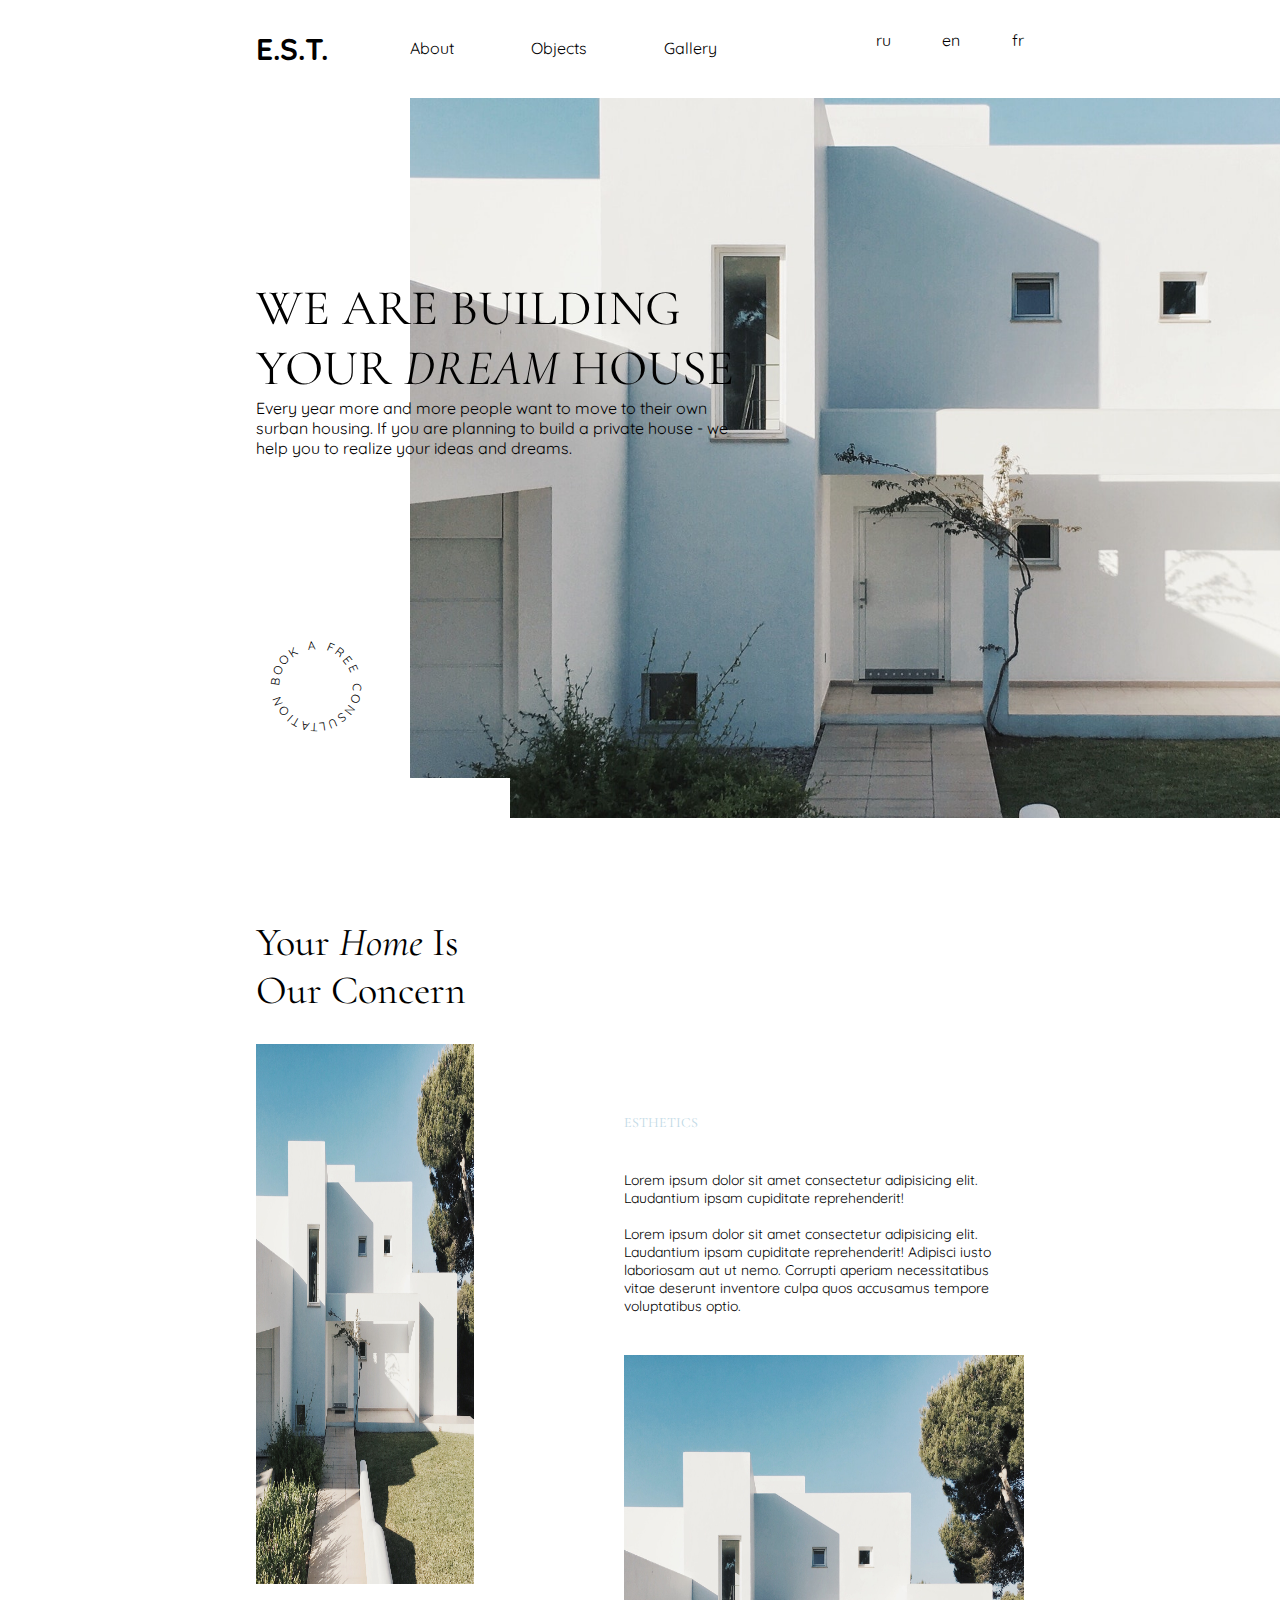
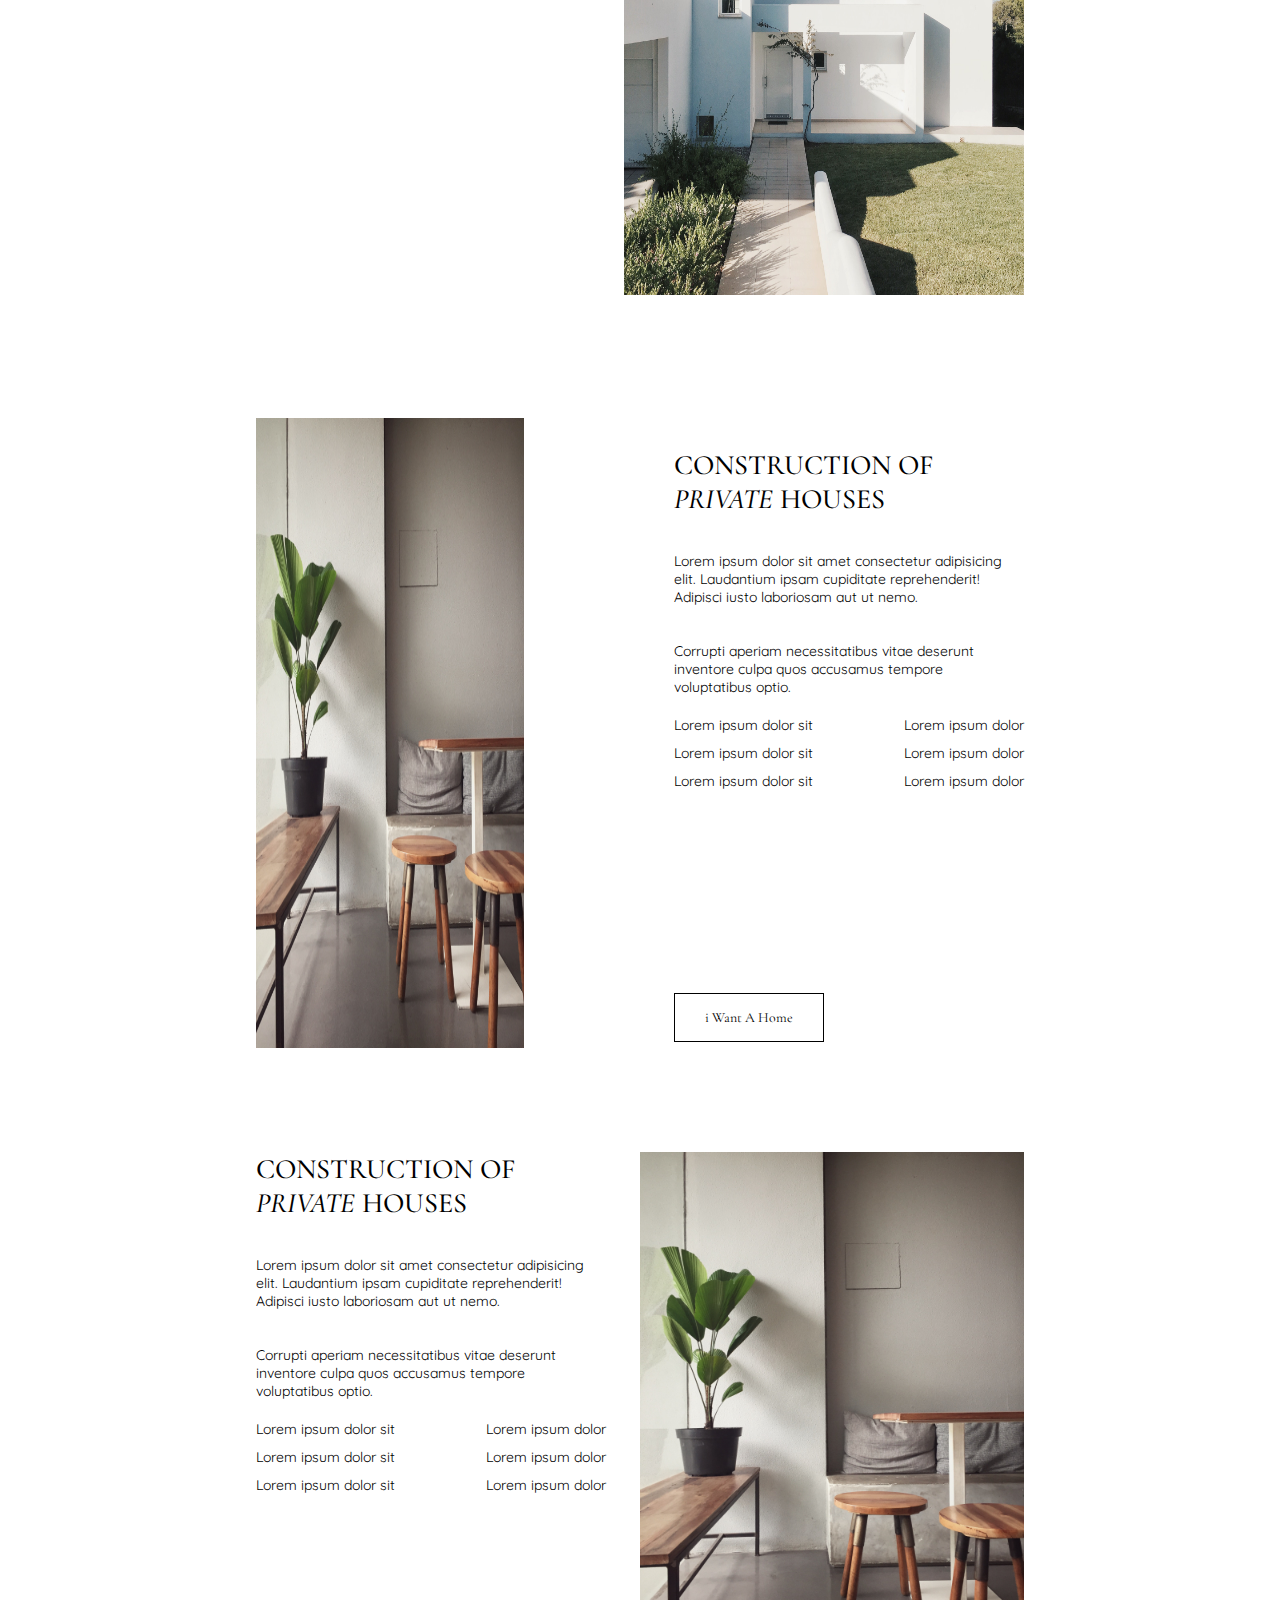
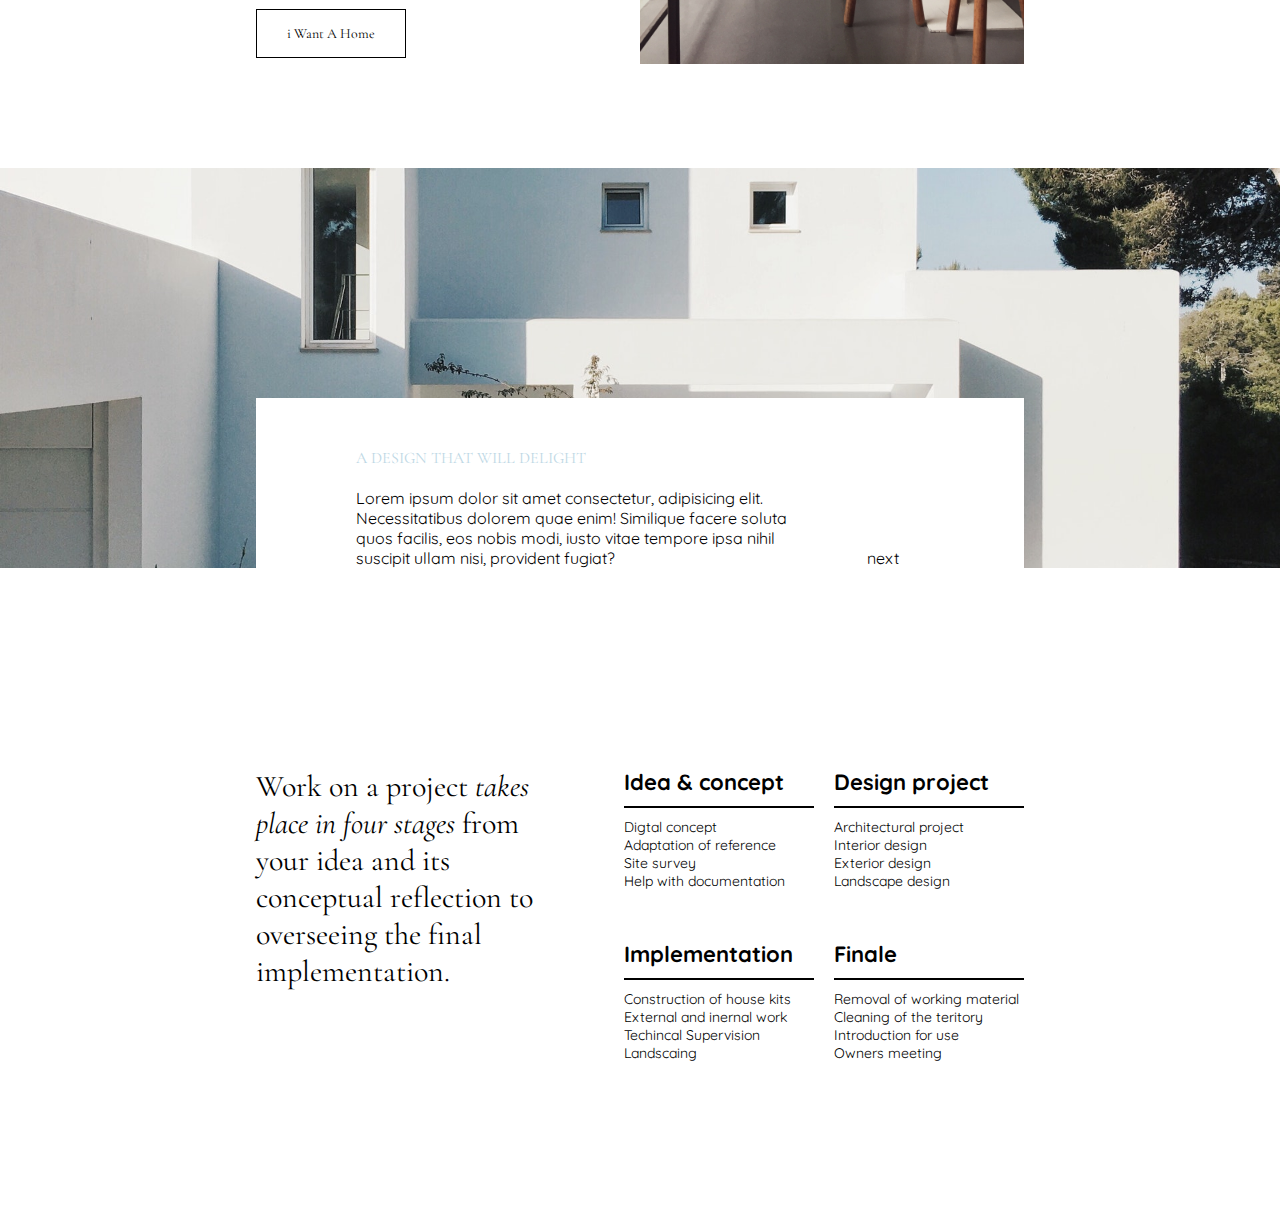
<file: index.html>
<!DOCTYPE html>
<html lang="en">
  <head>
    <meta charset="UTF-8" />
    <meta http-equiv="X-UA-Compatible" content="IE=edge" />
    <meta name="viewport" content="width=device-width, initial-scale=1.0" />
    <link rel="stylesheet" href="./styles.css" />
    <link rel="preconnect" href="https://fonts.googleapis.com" />
    <link rel="preconnect" href="https://fonts.gstatic.com" crossorigin />
    <link
      href="https://fonts.googleapis.com/css2?family=Quicksand:wght@300&display=swap"
      rel="stylesheet"
    />

    <link
      rel="stylesheet"
      href="https://cdnjs.cloudflare.com/ajax/libs/font-awesome/6.1.1/css/all.min.css"
      integrity="sha512-KfkfwYDsLkIlwQp6LFnl8zNdLGxu9YAA1QvwINks4PhcElQSvqcyVLLD9aMhXd13uQjoXtEKNosOWaZqXgel0g=="
      crossorigin="anonymous"
      referrerpolicy="no-referrer"
    />
    <link
      href="https://fonts.googleapis.com/css2?family=Cormorant+Garamond:wght@300;400;500;700&display=swap"
      rel="stylesheet"
    />
    <title>E.S.T</title>
  </head>
  <body>
    <div class="container">
      <section id="nav">
        <div class="title">E.S.T.</div>
        <nav>
          <div class="links">
            <ul>
              <li class="nav-link">
                <a href="/"> About </a>
              </li>
              <li class="nav-link">
                <a href="/objects.html"> Objects </a>
              </li>
              <li class="nav-link">Gallery</li>
            </ul>
          </div>
          <div class="langs">
            <ul>
              <li>
                <i class="fa-light fa-magnifying-glass"></i>
              </li>
              <li>ru</li>
              <li>en</li>
              <li>fr</li>
            </ul>
          </div>
        </nav>
      </section>

      <section id="top-section">
        <div class="text-wrapper">
          <div class="text">
            <p class="main">we are building your <i>dream</i> house</p>
            <p class="small">
              Every year more and more people want to move to their own surban
              housing. If you are planning to build a private house - we help
              you to realize your ideas and dreams.
            </p>
          </div>
          <div class="circle">
            <svg viewBox="0 0 100 100" width="100" height="100">
              <defs>
                <path
                  id="circle"
                  d="
          M 50, 50
          m -37, 0
          a 37,37 0 1,1 74,0
          a 37,37 0 1,1 -74,0"
                />
              </defs>
              <text>
                <textPath class="textpath" xlink:href="#circle">
                  BOOK A FREE CONSULTATION
                </textPath>
              </text>
            </svg>
            <i class="fa fa-arrow-right-long text-path-icon"></i>
          </div>
        </div>
        <div class="image-side">
          <!-- <img src="./hero.jpg" class="hero-image"> -->
          <div class="buttons">
            <div class="left">
              <i class="fa fa-arrow-left-long text-path-icon"></i>
            </div>
            <div class="right">
              <i class="fa fa-arrow-right-long text-path-icon"></i>
            </div>
          </div>
        </div>
      </section>

      <section id="second-section">
        <div class="second-section-left">
          <p class="second-section-text">your <i>home</i> is our concern</p>
          <img src="./hero.jpg" alt="second-image" class="second-image" />
        </div>
        <div class="second-section-right">
          <div class="right-inner">
            <p class="second-section-text hidden">
              your <i>home</i> is our concern
            </p>
            <p class="design bop-top">ESTHETICS</p>

            <p>
              Lorem ipsum dolor sit amet consectetur adipisicing elit.
              Laudantium ipsam cupiditate reprehenderit! <br />
              <br />
              Lorem ipsum dolor sit amet consectetur adipisicing elit.
              Laudantium ipsam cupiditate reprehenderit! Adipisci iusto
              laboriosam aut ut nemo. Corrupti aperiam necessitatibus vitae
              deserunt inventore culpa quos accusamus tempore voluptatibus
              optio.
            </p>
            <img src="./hero.jpg" alt="second-image" class="second-image" />
          </div>
        </div>
      </section>

      <section id="third-section">
        <div class="second-section-left">
          <img src="./image1.jpg" alt="second-image" class="third-image" />
        </div>
        <div class="second-section-right">
          <div class="third-right-inner">
            <p class="huge">CONSTRUCTION OF <i>PRIVATE</i> HOUSES</p>
            <br /><br />
            <p>
              Lorem ipsum dolor sit amet consectetur adipisicing elit.
              Laudantium ipsam cupiditate reprehenderit! Adipisci iusto
              laboriosam aut ut nemo.
            </p>
            <br /><br />
            <p>
              Corrupti aperiam necessitatibus vitae deserunt inventore culpa
              quos accusamus tempore voluptatibus optio.
            </p>
            <div class="list">
              <ul>
                <li>Lorem ipsum dolor sit</li>
                <li>Lorem ipsum dolor sit</li>
                <li>Lorem ipsum dolor sit</li>
              </ul>
              <ul>
                <li>Lorem ipsum dolor</li>
                <li>Lorem ipsum dolor</li>
                <li>Lorem ipsum dolor</li>
              </ul>
            </div>
            <span class="custom-button">i want a home</span>
          </div>
        </div>
      </section>

      <section id="four-section">
        <div class="second-section-left">
          <div class="third-right-inner">
            <p class="huge">CONSTRUCTION OF <i>PRIVATE</i> HOUSES</p>
            <br /><br />
            <p>
              Lorem ipsum dolor sit amet consectetur adipisicing elit.
              Laudantium ipsam cupiditate reprehenderit! Adipisci iusto
              laboriosam aut ut nemo.
            </p>
            <br /><br />
            <p>
              Corrupti aperiam necessitatibus vitae deserunt inventore culpa
              quos accusamus tempore voluptatibus optio.
            </p>
            <div class="list">
              <ul>
                <li>Lorem ipsum dolor sit</li>
                <li>Lorem ipsum dolor sit</li>
                <li>Lorem ipsum dolor sit</li>
              </ul>
              <ul>
                <li>Lorem ipsum dolor</li>
                <li>Lorem ipsum dolor</li>
                <li>Lorem ipsum dolor</li>
              </ul>
            </div>
            <span class="custom-button">i want a home</span>
          </div>
        </div>
        <div class="second-section-right pt-0">
          <img src="./image1.jpg" alt="second-image" class="third-image-left" />
        </div>
      </section>
    </div>
    <section id="five-section">
      <div class="box">
        <div class="box-inner">
          <p class="design">A DESIGN THAT WILL DELIGHT</p>
          <br />
          Lorem ipsum dolor sit amet consectetur, adipisicing elit.
          Necessitatibus dolorem quae enim! Similique facere soluta quos
          facilis, eos nobis modi, iusto vitae tempore ipsa nihil suscipit ullam
          nisi, provident fugiat?
        </div>
        <div class="box-icon-wrapper">
          <div class="next">
            <span>next</span>
            <span>
              <i class="fa fa-arrow-right-long"></i>
            </span>
          </div>
        </div>
      </div>
    </section>
    <div class="container">
      <footer>
        <div class="footer-left">
          <p class="footer-main-text">
            Work on a project <i>takes place in four stages</i> from your idea
            and its conceptual reflection to overseeing the final
            implementation.
          </p>
        </div>
        <div class="footer-right">
          <div class="footer-right-inner">
            <div class="footer-grid">
              <div class="footer-grid-left">
                <p>Idea & concept</p>
                <ul>
                  <li>Digtal concept</li>
                  <li>Adaptation of reference</li>
                  <li>Site survey</li>
                  <li>Help with documentation</li>
                </ul>
              </div>
              <div class="footer-grid-right">
                <p>Design project</p>
                <ul>
                  <li>Architectural project</li>
                  <li>Interior design</li>
                  <li>Exterior design</li>
                  <li>Landscape design</li>
                </ul>
              </div>
            </div>

            <div class="footer-grid">
              <div class="footer-grid-left">
                <p>Implementation</p>
                <ul>
                  <li>Construction of house kits</li>
                  <li>External and inernal work</li>
                  <li>Techincal Supervision</li>
                  <li>Landscaing</li>
                </ul>
              </div>
              <div class="footer-grid-right">
                <p>Finale</p>
                <ul>
                  <li>Removal of working material</li>
                  <li>Cleaning of the teritory</li>
                  <li>Introduction for use</li>
                  <li>Owners meeting</li>
                </ul>
              </div>
            </div>
          </div>
        </div>
      </footer>
    </div>
  </body>
</html>
</file>
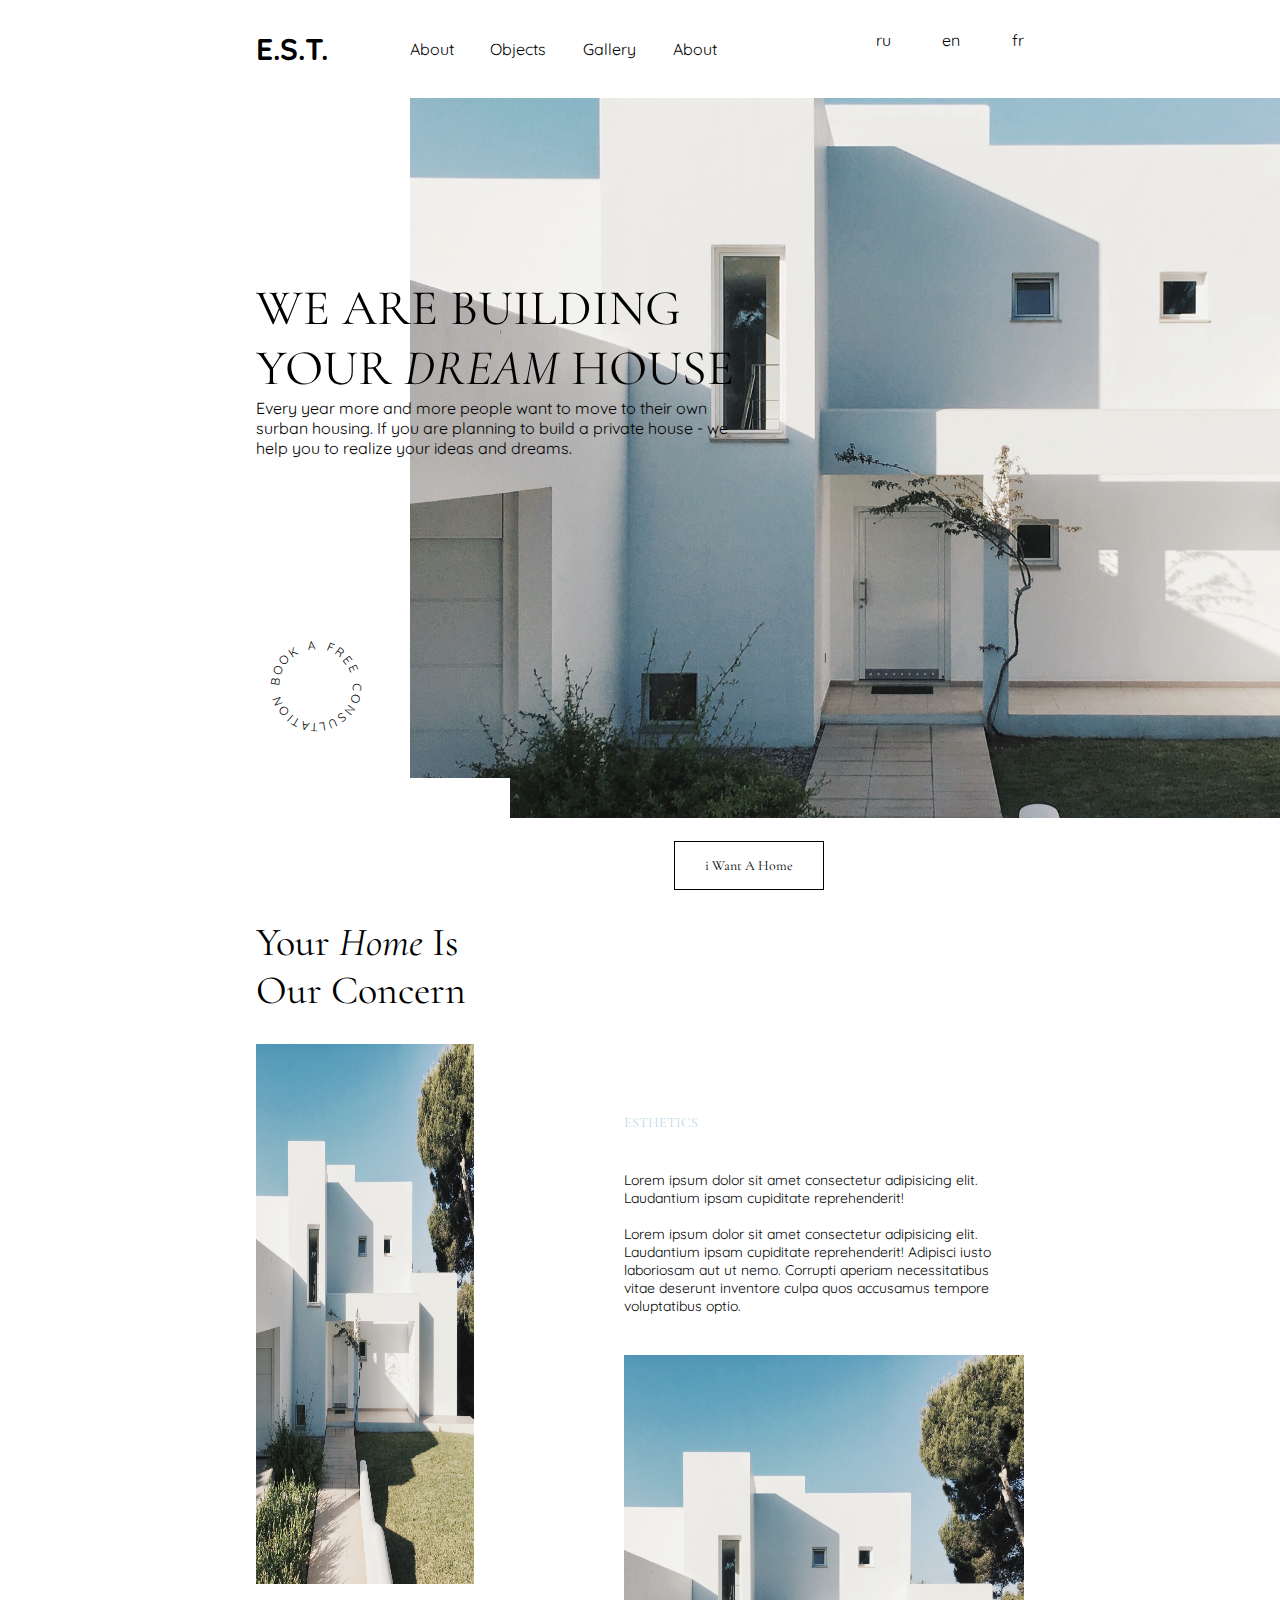
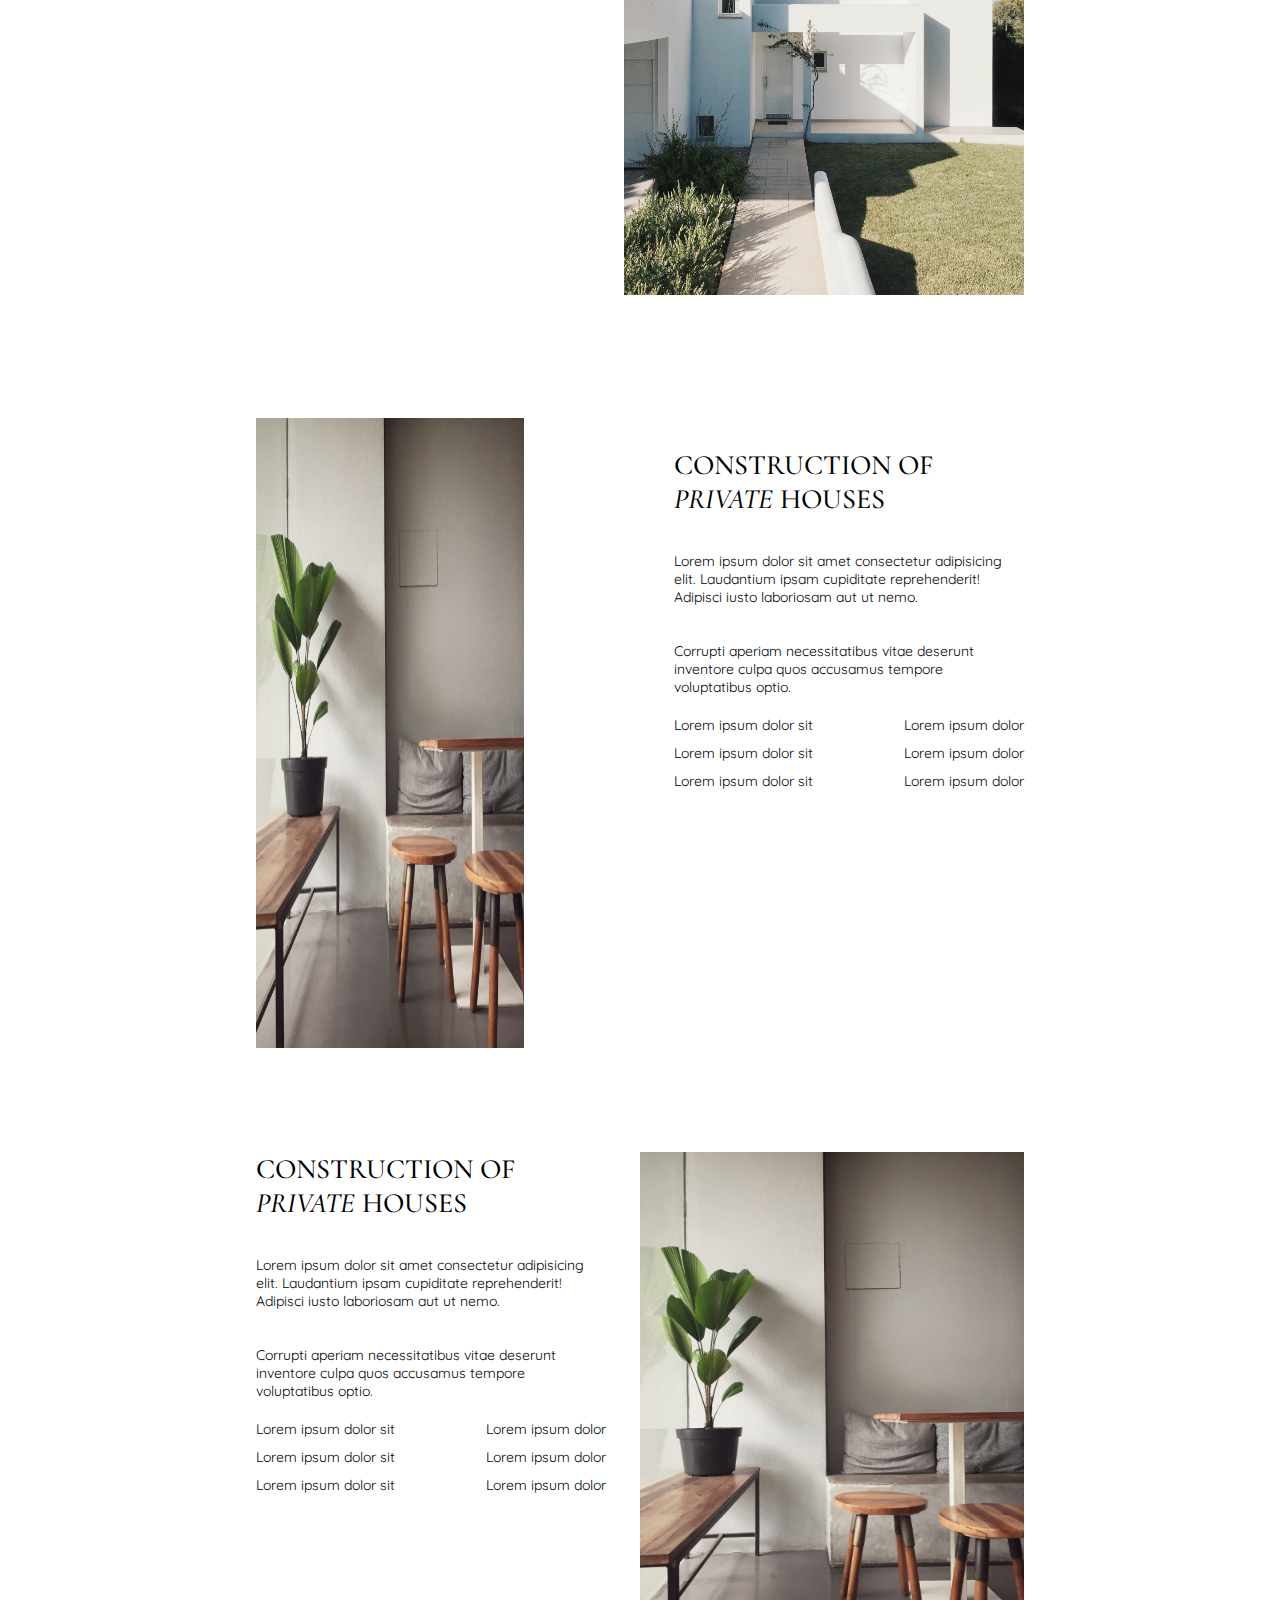
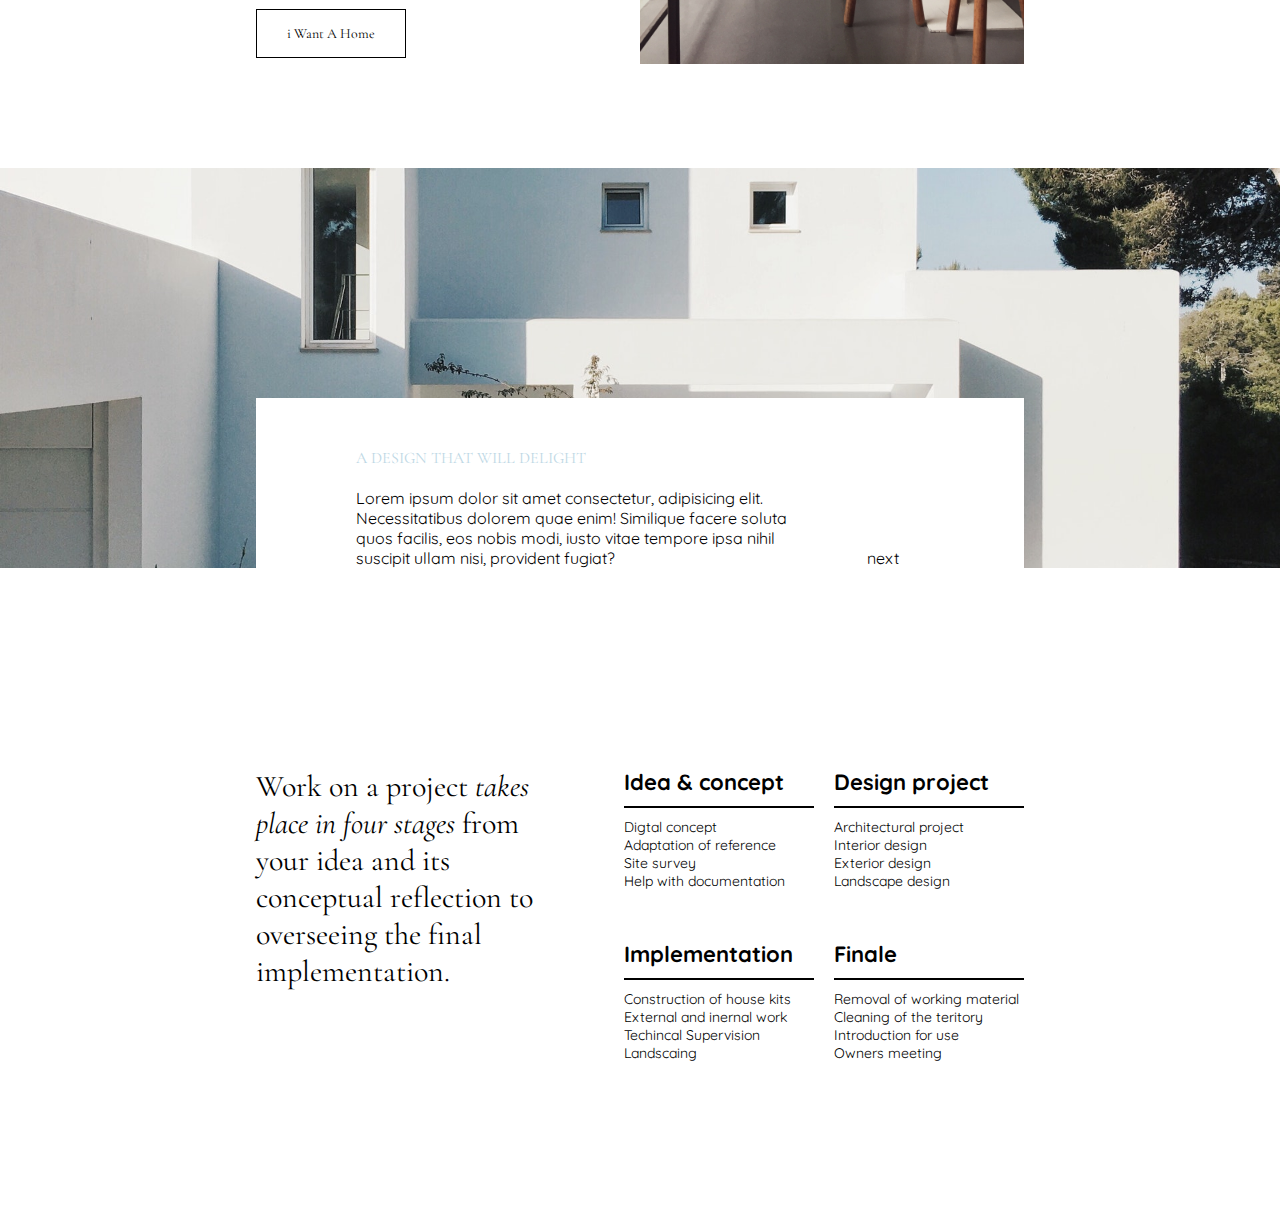
<file: main.html>
<!DOCTYPE html>
<html lang="en">
  <head>
    <meta charset="UTF-8" />
    <meta http-equiv="X-UA-Compatible" content="IE=edge" />
    <meta name="viewport" content="width=device-width, initial-scale=1.0" />
    <link rel="stylesheet" href="./styles2.css" />
    <link rel="preconnect" href="https://fonts.googleapis.com" />
    <link rel="preconnect" href="https://fonts.gstatic.com" crossorigin />
    <link
      href="https://fonts.googleapis.com/css2?family=Quicksand:wght@300&display=swap"
      rel="stylesheet"
    />

    <link
      rel="stylesheet"
      href="https://cdnjs.cloudflare.com/ajax/libs/font-awesome/6.1.1/css/all.min.css"
      integrity="sha512-KfkfwYDsLkIlwQp6LFnl8zNdLGxu9YAA1QvwINks4PhcElQSvqcyVLLD9aMhXd13uQjoXtEKNosOWaZqXgel0g=="
      crossorigin="anonymous"
      referrerpolicy="no-referrer"
    />
    <link
      href="https://fonts.googleapis.com/css2?family=Cormorant+Garamond:wght@300;400;500;700&display=swap"
      rel="stylesheet"
    />
    <title>Document</title>
  </head>
  <body>
    <div class="container">
      <section id="nav">
        <div class="title">E.S.T.</div>
        <nav>
          <div class="links">
            <ul>
              <li>About</li>
              <li>Objects</li>
              <li>Gallery</li>
              <li>About</li>
            </ul>
          </div>
          <div class="langs">
            <ul>
              <li>
                <i class="fa-light fa-magnifying-glass"></i>
              </li>
              <li>ru</li>
              <li>en</li>
              <li>fr</li>
            </ul>
          </div>
        </nav>
      </section>

      <section id="top-section">
        <div class="text-wrapper">
          <div class="text">
            <p class="main">we are building your <i>dream</i> house</p>
            <p class="small">
              Every year more and more people want to move to their own surban
              housing. If you are planning to build a private house - we help
              you to realize your ideas and dreams.
            </p>
          </div>
          <div class="circle">
            <svg viewBox="0 0 100 100" width="100" height="100">
              <defs>
                <path
                  id="circle"
                  d="
          M 50, 50
          m -37, 0
          a 37,37 0 1,1 74,0
          a 37,37 0 1,1 -74,0"
                />
              </defs>
              <text>
                <textPath class="textpath" xlink:href="#circle">
                  BOOK A FREE CONSULTATION
                </textPath>
              </text>
            </svg>
            <i class="fa fa-arrow-right-long text-path-icon"></i>
          </div>
        </div>
        <div class="image-side">
          <!-- <img src="./hero.jpg" class="hero-image"> -->
          <div class="buttons">
            <div class="left">
              <i class="fa fa-arrow-left-long text-path-icon"></i>
            </div>
            <div class="right">
              <i class="fa fa-arrow-right-long text-path-icon"></i>
            </div>
          </div>
        </div>
      </section>

      <section id="second-section">
        <div class="second-section-left">
          <p class="second-section-text">your <i>home</i> is our concern</p>
          <img src="./hero.jpg" alt="second-image" class="second-image" />
        </div>
        <div class="second-section-right">
          <div class="right-inner">
            <p class="second-section-text hidden">
              your <i>home</i> is our concern
            </p>
            <p class="design bop-top">ESTHETICS</p>

            <p>
              Lorem ipsum dolor sit amet consectetur adipisicing elit.
              Laudantium ipsam cupiditate reprehenderit! <br />
              <br />
              Lorem ipsum dolor sit amet consectetur adipisicing elit.
              Laudantium ipsam cupiditate reprehenderit! Adipisci iusto
              laboriosam aut ut nemo. Corrupti aperiam necessitatibus vitae
              deserunt inventore culpa quos accusamus tempore voluptatibus
              optio.
            </p>
            <img src="./hero.jpg" alt="second-image" class="second-image" />
          </div>
        </div>
      </section>

      <section id="third-section">
        <div class="second-section-left">
          <img src="./image1.jpg" alt="second-image" class="third-image" />
        </div>
        <div class="second-section-right">
          <div class="third-right-inner">
            <p class="huge">CONSTRUCTION OF <i>PRIVATE</i> HOUSES</p>
            <br /><br />
            <p>
              Lorem ipsum dolor sit amet consectetur adipisicing elit.
              Laudantium ipsam cupiditate reprehenderit! Adipisci iusto
              laboriosam aut ut nemo.
            </p>
            <br /><br />
            <p>
              Corrupti aperiam necessitatibus vitae deserunt inventore culpa
              quos accusamus tempore voluptatibus optio.
            </p>
            <div class="list">
              <ul>
                <li>Lorem ipsum dolor sit</li>
                <li>Lorem ipsum dolor sit</li>
                <li>Lorem ipsum dolor sit</li>
              </ul>
              <ul>
                <li>Lorem ipsum dolor</li>
                <li>Lorem ipsum dolor</li>
                <li>Lorem ipsum dolor</li>
              </ul>
            </div>
            <span class="custom-button">i want a home</span>
          </div>
        </div>
      </section>

      <section id="four-section">
        <div class="second-section-left">
          <div class="third-right-inner">
            <p class="huge">CONSTRUCTION OF <i>PRIVATE</i> HOUSES</p>
            <br /><br />
            <p>
              Lorem ipsum dolor sit amet consectetur adipisicing elit.
              Laudantium ipsam cupiditate reprehenderit! Adipisci iusto
              laboriosam aut ut nemo.
            </p>
            <br /><br />
            <p>
              Corrupti aperiam necessitatibus vitae deserunt inventore culpa
              quos accusamus tempore voluptatibus optio.
            </p>
            <div class="list">
              <ul>
                <li>Lorem ipsum dolor sit</li>
                <li>Lorem ipsum dolor sit</li>
                <li>Lorem ipsum dolor sit</li>
              </ul>
              <ul>
                <li>Lorem ipsum dolor</li>
                <li>Lorem ipsum dolor</li>
                <li>Lorem ipsum dolor</li>
              </ul>
            </div>
            <span class="custom-button">i want a home</span>
          </div>
        </div>
        <div class="second-section-right pt-0">
          <img src="./image1.jpg" alt="second-image" class="third-image-left" />
        </div>
      </section>
    </div>
    <section id="five-section">
      <div class="box">
        <div class="box-inner">
          <p class="design">A DESIGN THAT WILL DELIGHT</p>
          <br />
          Lorem ipsum dolor sit amet consectetur, adipisicing elit.
          Necessitatibus dolorem quae enim! Similique facere soluta quos
          facilis, eos nobis modi, iusto vitae tempore ipsa nihil suscipit ullam
          nisi, provident fugiat?
        </div>
        <div class="box-icon-wrapper">
          <div class="next">
            <span>next</span>
            <span>
              <i class="fa fa-arrow-right-long"></i>
            </span>
          </div>
        </div>
      </div>
    </section>
    <div class="container">
      <footer>
        <div class="footer-left">
          <p class="footer-main-text">
            Work on a project <i>takes place in four stages</i> from your idea
            and its conceptual reflection to overseeing the final
            implementation.
          </p>
        </div>
        <div class="footer-right">
          <div class="footer-right-inner">
            <div class="footer-grid">
              <div class="footer-grid-left">
                <p>Idea & concept</p>
                <ul>
                  <li>Digtal concept</li>
                  <li>Adaptation of reference</li>
                  <li>Site survey</li>
                  <li>Help with documentation</li>
                </ul>
              </div>
              <div class="footer-grid-right">
                <p>Design project</p>
                <ul>
                  <li>Architectural project</li>
                  <li>Interior design</li>
                  <li>Exterior design</li>
                  <li>Landscape design</li>
                </ul>
              </div>
            </div>

            <div class="footer-grid">
              <div class="footer-grid-left">
                <p>Implementation</p>
                <ul>
                  <li>Construction of house kits</li>
                  <li>External and inernal work</li>
                  <li>Techincal Supervision</li>
                  <li>Landscaing</li>
                </ul>
              </div>
              <div class="footer-grid-right">
                <p>Finale</p>
                <ul>
                  <li>Removal of working material</li>
                  <li>Cleaning of the teritory</li>
                  <li>Introduction for use</li>
                  <li>Owners meeting</li>
                </ul>
              </div>
            </div>
          </div>
        </div>
      </footer>
    </div>
  </body>
</html>
</file>
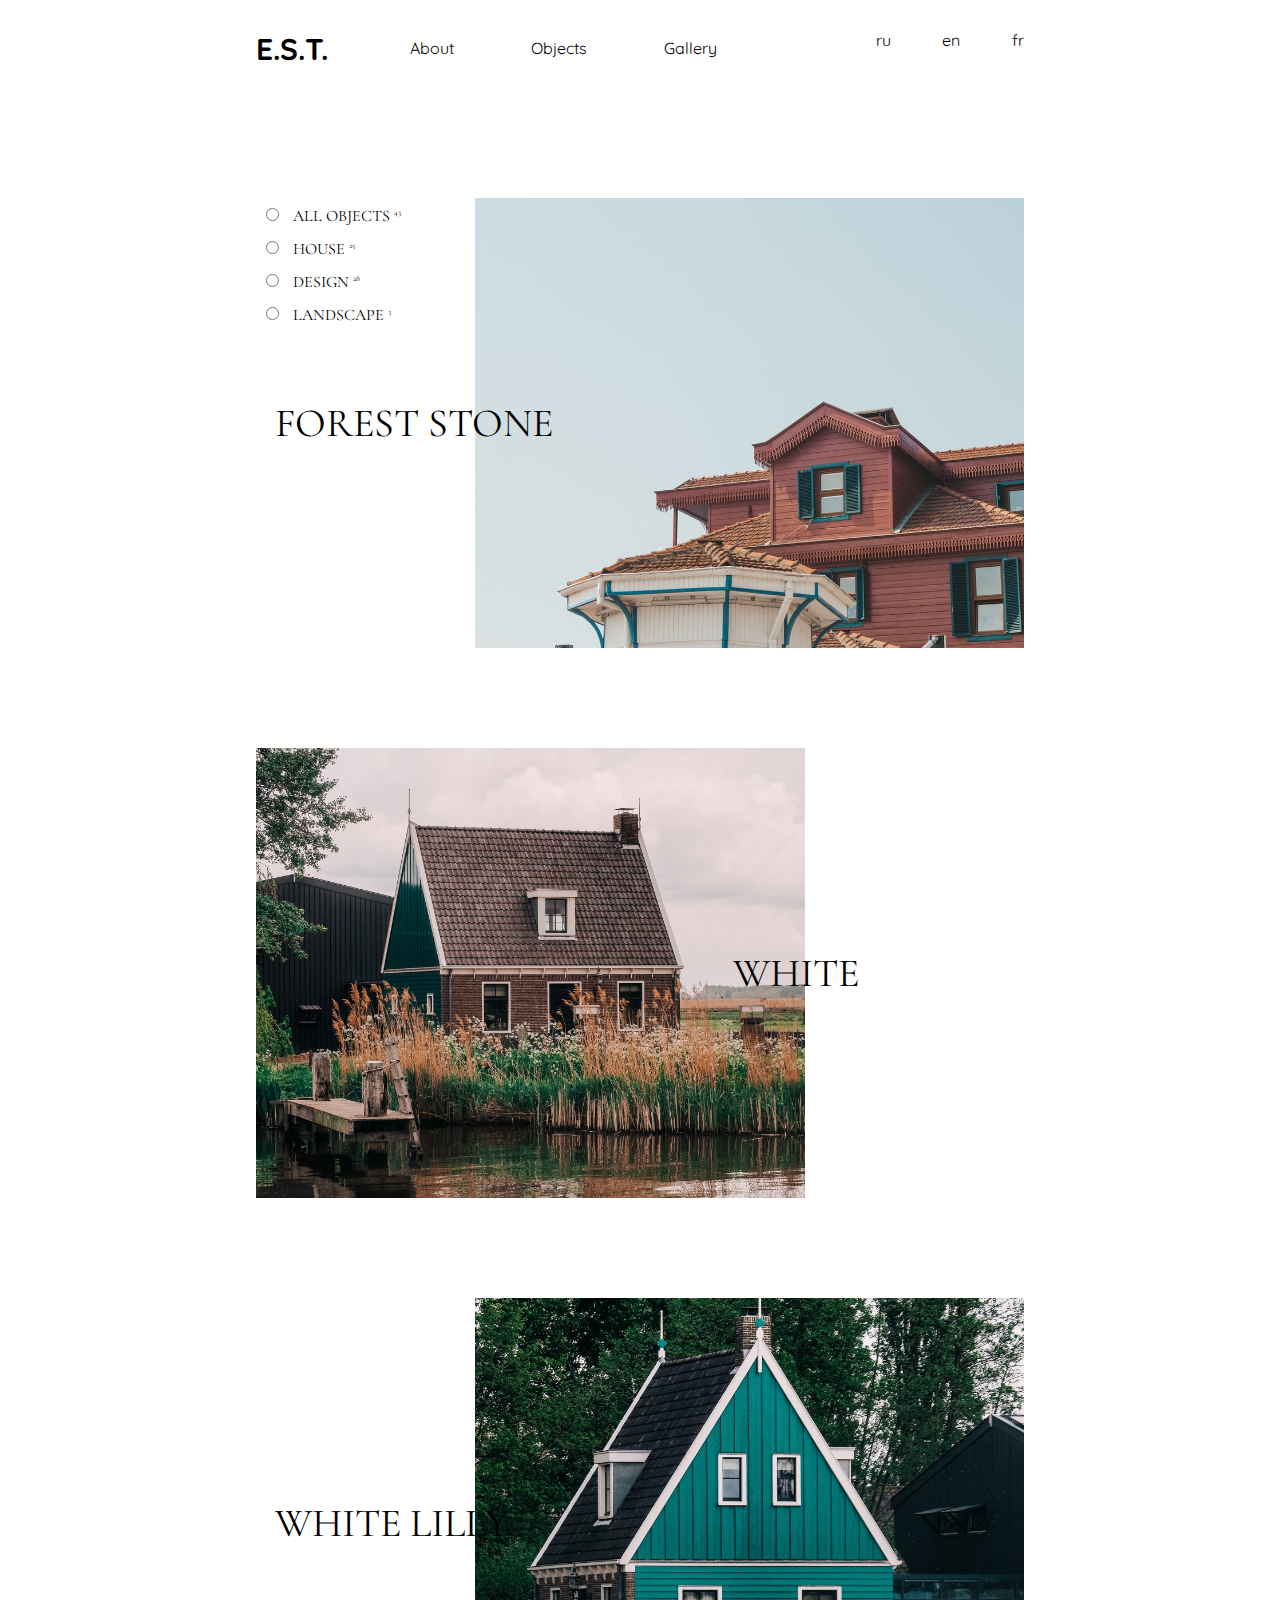
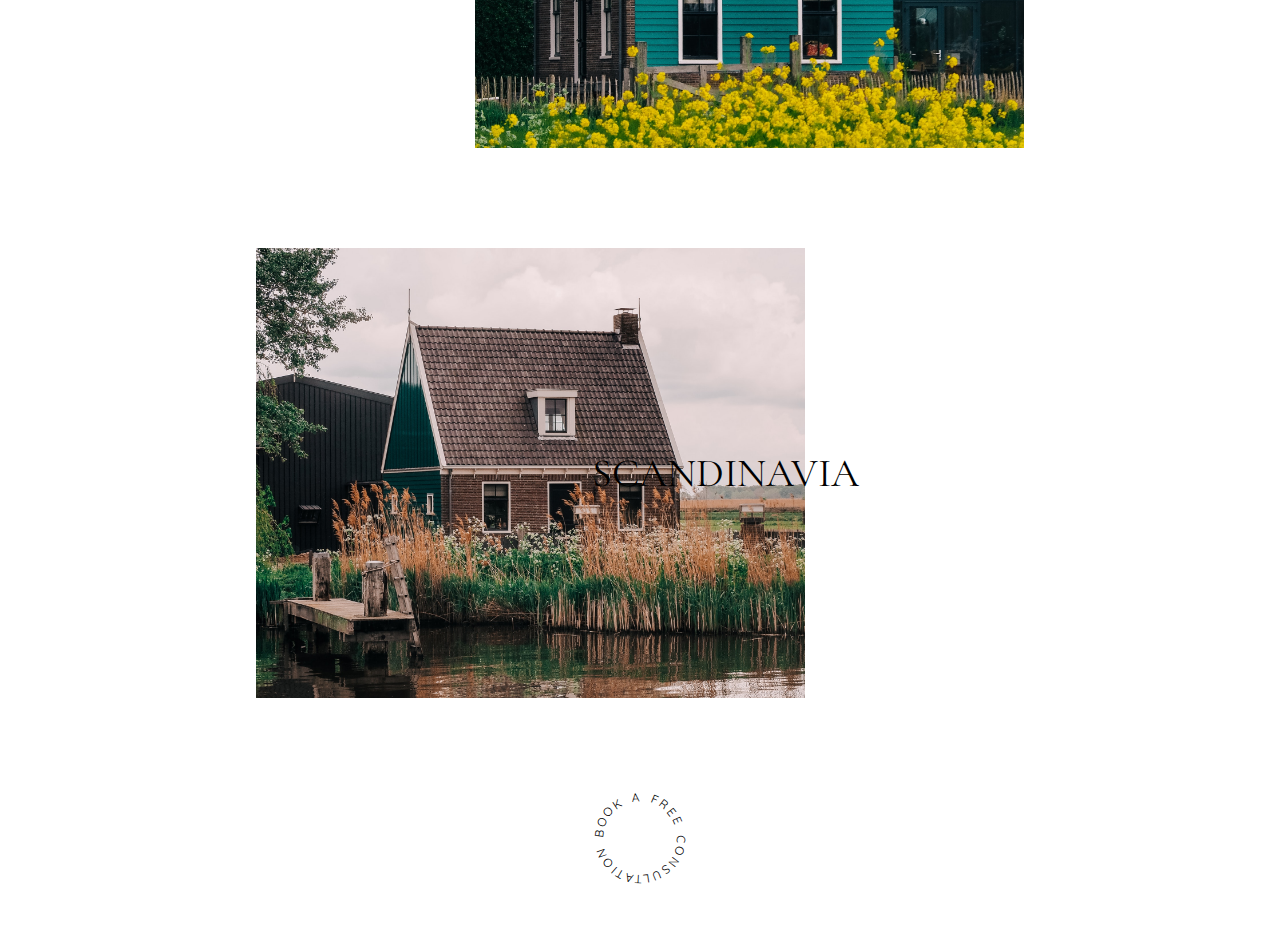
<file: objects.html>
<!DOCTYPE html>
<html lang="en">
  <head>
    <meta charset="UTF-8" />
    <meta http-equiv="X-UA-Compatible" content="IE=edge" />
    <meta name="viewport" content="width=device-width, initial-scale=1.0" />
    <link rel="stylesheet" href="./styles.css" />
    <link rel="preconnect" href="https://fonts.googleapis.com" />
    <link rel="preconnect" href="https://fonts.gstatic.com" crossorigin />
    <link
      href="https://fonts.googleapis.com/css2?family=Quicksand:wght@300&display=swap"
      rel="stylesheet"
    />

    <link
      rel="stylesheet"
      href="https://cdnjs.cloudflare.com/ajax/libs/font-awesome/6.1.1/css/all.min.css"
      integrity="sha512-KfkfwYDsLkIlwQp6LFnl8zNdLGxu9YAA1QvwINks4PhcElQSvqcyVLLD9aMhXd13uQjoXtEKNosOWaZqXgel0g=="
      crossorigin="anonymous"
      referrerpolicy="no-referrer"
    />
    <link
      href="https://fonts.googleapis.com/css2?family=Cormorant+Garamond:wght@300;400;500;700&display=swap"
      rel="stylesheet"
    />
    <title>Objects</title>
  </head>
  <body>
    <div class="container">
      <section id="nav">
        <div class="title">E.S.T.</div>
        <nav>
          <div class="links">
            <ul>
              <li class="nav-link">
                <a href="/"> About </a>
              </li>
              <li class="nav-link">
                <a href="/objects.html"> Objects </a>
              </li>
              <li class="nav-link">Gallery</li>
            </ul>
          </div>
          <div class="langs">
            <ul>
              <li>
                <i class="fa-light fa-magnifying-glass"></i>
              </li>
              <li>ru</li>
              <li>en</li>
              <li>fr</li>
            </ul>
          </div>
        </nav>
      </section>

      <section id="selector-1">
        <div class="selectors">
          <input type="radio" id="all" name="selectors" value="all" />
          <label for="all">ALL OBJECTS <sup>43</sup></label
          ><br />
          <input type="radio" id="house" name="selectors" value="house" />
          <label for="house">HOUSE <sup>25</sup></label
          ><br />
          <input type="radio" id="design" name="selectors" value="design" />
          <label for="design">DESIGN <sup>28</sup></label
          ><br />
          <input
            type="radio"
            id="landscape"
            name="selectors"
            value="landscape"
          />
          <label for="landscape">LANDSCAPE <sup>3</sup></label
          ><br />
        </div>
        <div class="fire-image">
          <p class="image-text">FOREST STONE</p>
          <!-- <img src="./hero.jpg" alt=""> -->
        </div>
      </section>

      <section id="selector-2">
        <div class="selector-image">
          <p class="image-text-white">WHITE</p>
          <!-- <img src="./hero.jpg" alt=""> -->
        </div>
        <div class="selectors"></div>
      </section>

      <section id="selector-1">
        <div class="selectors"></div>
        <div class="white-lily-img">
          <p class="image-text">WHITE LILLY</p>
          <!-- <img src="./hero.jpg" alt=""> -->
        </div>
      </section>

      <section id="selector-2">
        <div class="selector-image">
          <p class="image-text-white">SCANDINAVIA</p>
          <!-- <img src="./hero.jpg" alt=""> -->
        </div>
        <div class="selectors"></div>
      </section>

      <div class="circle-objects">
        <svg viewBox="0 0 100 100" width="100" height="100">
          <defs>
            <path
              id="circle"
              d="
      M 50, 50
      m -37, 0
      a 37,37 0 1,1 74,0
      a 37,37 0 1,1 -74,0"
            />
          </defs>
          <text>
            <textPath class="textpath" xlink:href="#circle">
              BOOK A FREE CONSULTATION
            </textPath>
          </text>
        </svg>
        <i class="fa fa-arrow-down-long text-path-icon"></i>
      </div>
    </div>
  </body>
</html>
</file>
<file: styles.css>
* {
  margin: 0;
  box-sizing: border-box;
}

body {
  background-color: white;
  font-family: "Quicksand", sans-serif;
  overflow-x: hidden;
  font-weight: normal;
}
.container {
  width: 60%;
  margin: auto;
}

a{
  text-decoration: none;
color: black;
}

#nav {
  display: grid;
  grid-template-columns: 20% 80%;
  padding: 30px 0;
}
nav {
  display: flex;
  flex-direction: row;
  justify-content: space-between;
}


.nav-link::after {
  content: "";
  display: block;
  width: 0;
  height: 2px;
  background: #000;
  transition: width 0.3s;
}

.nav-link:hover::after {
  width: 100%;
}


.links {
  width: 50%;
  display: flex;
  justify-content: space-evenly;
}

.links ul {
  width: 100%;
  justify-content: space-between;
  align-items: center;
}

.langs {
  width: 50%;
  display: flex;
  justify-content: flex-end;
}

.langs ul {
  width: 200px;
  justify-content: space-around;
}

.links ul,
.langs ul {
  display: flex;
  flex-direction: row;
  padding: 0;
  /* width: 50%; */
}

.langs ul {
  justify-content: space-between;
}
li {
  list-style-type: none;
  cursor: pointer;
}

#top-section {
  display: grid;
  /* grid-template-columns: 4fr 10fr; */
  grid-template-columns: 20% 80%;

  height: 80vh;
  margin-bottom: 100px;
}

.image-side {
  background: url("./hero.jpg");
  width: 100%;
  background-position: center;
  background-size: cover;
  background-repeat: no-repeat;
  position: relative;
  width: 100vw;
}

.title {
  font-size: 30px;
  font-weight: bold;
  font-family: "Quicksand", sans-serif;
}

.text-wrapper {
  position: relative;
}

.text {
  position: absolute;
  top: 25%;
  z-index: 2;
}

.text .main {
  font-size: 50px;
  text-transform: uppercase;
  width: 500px;
  font-family: "Cormorant Garamond", serif;
}

.circle {
  width: 120px;
  height: 120px;
  border-radius: 50%;
  display: flex;
  justify-content: center;
  align-items: center;
  padding: 8px;
  position: absolute;
  bottom: 10%;
}

.textpath {
  font-size: 12px;
  word-spacing: 3px;
  letter-spacing: 2px;
}

.text-path-icon {
  position: absolute;
}

.buttons {
  background-color: white;
  width: 100px;
  height: 40px;
  position: absolute;
  bottom: 0;
  left: 0;
  display: grid;
  grid-template-columns: repeat(2, 1fr);
  gap: 10px;
  cursor: pointer;
}

.left {
  display: flex;
  justify-content: end;
  align-items: center;
}

.right {
  display: flex;
  justify-content: start;
  align-items: center;
}

.hero-image {
  width: 100%;
}

#second-section {
  display: grid;
  grid-template-columns: 1fr 1fr;
  gap: 150px;
  height: 100vh;
  margin-bottom: 200px;
}
/* 
.second-section-left,
.third-section-left {
} */

.second-section-left {
  position: relative;
}
.second-section-text {
  font-family: "Cormorant Garamond", serif;
  font-size: 40px;
  text-transform: capitalize;
  margin-bottom: 30px;
  /* padding-right: 20px; */
}

.second-image {
  width: 100%;
  height: 60vh;
}

.hidden {
  visibility: hidden;
}

.bop-top {
  padding-top: 30px;
}

.design {
  font-family: "Cormorant Garamond", serif;
  color: #bed8e5;
}

#third-section {
  display: grid;
  grid-template-columns: 1fr 1fr;
  height: auto;
  margin-bottom: 100px;
  gap: 150px;
}

.third-image {
  width: 100%;
  height: 70vh;
}

.second-section-right {
  width: 100%;
  padding-top: 30px;
  position: relative;
}

.right-inner {
  width: 400px;
  /* position: absolute; */
  bottom: 0;
  font-size: 14px;
}

.right-inner p {
  padding-right: 20px;
  margin-bottom: 40px;
}

.third-right-inner {
  width: 350px;
  font-size: 14px;
}

.third-right-inner p {
  width: 350px;
}

.huge {
  font-size: 28px;
  font-weight: 500;
  font-family: "Cormorant Garamond", serif;
}

.list {
  display: flex;
  justify-content: space-between;
}

.list ul {
  padding: 0;
  margin-top: 20px;
}
.list ul li {
  margin-bottom: 10px;
}

.custom-button {
  text-transform: capitalize;
  width: auto;
  border: 1px solid black;
  padding: 15px 30px;
  position: absolute;
  bottom: 10px;
  cursor: pointer;
  font-family: "Cormorant Garamond", serif;
}

.third-image-left {
  width: 100%;
  /* height: 960px; */
}

#four-section {
  display: grid;
  grid-template-columns: 1fr 1fr;
  height: auto;
  margin-bottom: 100px;
}

#five-section {
  background: url("./hero.jpg");
  width: 100%;
  height: 400px;
  background-position: center;
  background-size: cover;
  background-repeat: no-repeat;
  position: relative;
}

.box {
  width: 60%;
  background-color: white;
  margin: auto;
  position: absolute;
  bottom: 0;
  margin: auto;
  transform: translateX(50%);
  right: 50%;
  /* padding: 20px 50px; */
  padding: 50px 100px 0;
  display: grid;
  grid-template-columns: 90% 10%;
}

.box-inner {
  width: 90%;
}

.design {
  font-family: "Cormorant Garamond", serif;
  color: #bed8e5;
}

footer {
  height: 50vh;
  display: grid;
  margin: auto;
  grid-template-columns: 6fr 10fr;
  height: auto;
  margin-bottom: 100px;
  margin-top: 200px;
}

.box-icon-wrapper {
  display: flex;
  align-items: flex-end;
}

.next {
  display: flex;
  flex-direction: row;
  align-items: center;
  justify-content: space-between;
  width: 100%;
}

.footer-main-text {
  font-family: "Cormorant Garamond", serif;
  font-size: 30px;
}

.footer-grid {
  display: grid;
  grid-template-columns: repeat(2, 1fr);
  gap: 20px;
}
.footer-grid-left ul,
.footer-grid-right ul {
  padding: 0;
}

.footer-left {
}

.footer-right {
  width: 100%;
}

.footer-right-inner {
  width: 400px;
  font-size: 14px;
  margin-left: auto;
}

.footer-grid-left p,
.footer-grid-right p {
  font-size: 22px;
  font-weight: bold;
  padding-bottom: 10px;
  width: fit-content;
}

.footer-grid-left,
.footer-grid-right {
  margin-bottom: 50px;
}

.footer-grid-left ul,
.footer-grid-right ul {
  border-top: 2px solid black;
  padding-top: 10px;
}
.pt-0 {
  padding-top: 0;
}

#selector-1 {
  display: grid;
  grid-template-columns: 2fr 5fr;
  height: 50vh;
  margin-top: 100px;

}

#selector-2 {
  display: grid;
  grid-template-columns: 5fr 2fr;
  height: 50vh;
  margin-top: 100px;
}

.selector-image {
  background: url(./image2.jpg);
  width: 100%;
  background-position: center;
  background-size: cover;
  background-repeat: no-repeat;
  position: relative;
  display: flex;
  align-items: center;
}

.fire-image{
  background: url(./image4.jpg);
  width: 100%;
  background-position: center;
  background-size: cover;
  background-repeat: no-repeat;
  position: relative;
  display: flex;
  align-items: center;
}


.white-lily-img{
  background: url(./image3.jpg);
  width: 100%;
  background-position: center;
  background-size: cover;
  background-repeat: no-repeat;
  position: relative;
  display: flex;
  align-items: center;
}

.selectors {
  width: max-content;
}

.selector-image img {
  width: 50%;
}

sup {
  font-size: 8px;
}

input[name="selectors"] {
  margin: 10px;
}

label {
  font-family: "Cormorant Garamond", serif;
}

.image-text {
  font-size: 40px;
  font-family: "Cormorant Garamond", serif;
  left: -200px;
  position: absolute;
}


.image-text-white{
  font-size: 40px;
  font-family: "Cormorant Garamond", serif;
  right: -10%;
  position: absolute;
}

.circle-objects{
  width: 120px;
  height: 120px;
  border-radius: 50%;
  display: flex;
  justify-content: center;
  align-items: center;
  padding: 8px;
  margin: auto;
  margin-top: 80px;
  margin-bottom: 50px;
}
</file>
<file: styles2.css>
* {
  margin: 0;
  box-sizing: border-box;
}

body {
  background-color: white;
  font-family: "Quicksand", sans-serif;
  overflow-x: hidden;
  font-weight: normal;
}
.container {
  width: 60%;
  margin: auto;
}

#nav {
  display: grid;
  grid-template-columns: 20% 80%;
  padding: 30px 0;
}
nav {
  display: flex;
  flex-direction: row;
  justify-content: space-between;
}
.links {
  width: 50%;
  display: flex;
  justify-content: space-evenly;
}

.links ul {
  width: 100%;
  justify-content: space-between;
  align-items: center;
}

.langs {
  width: 50%;
  display: flex;
  justify-content: flex-end;
}

.langs ul {
  width: 200px;
  justify-content: space-around;
}

.links ul,
.langs ul {
  display: flex;
  flex-direction: row;
  padding: 0;
  /* width: 50%; */
}

.langs ul {
  justify-content: space-between;
}
li {
  list-style-type: none;
  cursor: pointer;
}

#top-section {
  display: grid;
  /* grid-template-columns: 4fr 10fr; */
  grid-template-columns: 20% 80%;

  height: 80vh;
  margin-bottom: 100px;
}

.image-side {
  background: url("./hero.jpg");
  width: 100%;
  background-position: center;
  background-size: cover;
  background-repeat: no-repeat;
  position: relative;
  width: 100vw;
}

.title {
  font-size: 30px;
  font-weight: bold;
  font-family: "Quicksand", sans-serif;
}

.text-wrapper {
  position: relative;
}

.text {
  position: absolute;
  top: 25%;
  z-index: 2;
}

.text .main {
  font-size: 50px;
  text-transform: uppercase;
  width: 500px;
  font-family: "Cormorant Garamond", serif;
}

.circle {
  width: 120px;
  height: 120px;
  border-radius: 50%;
  display: flex;
  justify-content: center;
  align-items: center;
  padding: 8px;
  position: absolute;
  bottom: 10%;
}

.textpath {
  font-size: 12px;
  word-spacing: 3px;
  letter-spacing: 2px;
}

.text-path-icon {
  position: absolute;
}

.buttons {
  background-color: white;
  width: 100px;
  height: 40px;
  position: absolute;
  bottom: 0;
  left: 0;
  display: grid;
  grid-template-columns: repeat(2, 1fr);
  gap: 10px;
  cursor: pointer;
}

.left {
  display: flex;
  justify-content: end;
  align-items: center;
}

.right {
  display: flex;
  justify-content: start;
  align-items: center;
}

.hero-image {
  width: 100%;
}

#second-section {
  display: grid;
  grid-template-columns: 1fr 1fr;
  gap: 150px;
  height: 100vh;
  margin-bottom: 200px;
}
/* 
.second-section-left,
.third-section-left {
} */


.second-section-left{
  position: relative;
}
.second-section-text {
  font-family: "Cormorant Garamond", serif;
  font-size: 40px;
  text-transform: capitalize;
  margin-bottom: 30px;
  /* padding-right: 20px; */
}

.second-image {
  width: 100%;
  height: 60vh;
}

.hidden {
  visibility: hidden;
}

.bop-top {
  padding-top: 30px;
}

.design {
  font-family: "Cormorant Garamond", serif;
  color: #bed8e5;
}

#third-section {
  display: grid;
  grid-template-columns: 1fr 1fr;
  height: auto;
  margin-bottom: 100px;
  gap: 150px;
}

.third-image {
  width: 100%;
  height: 70vh;
}

.second-section-right {
  width: 100%;
  /* transform: translateX(40%); */
  padding-top: 30px;
}

.right-inner {
  width: 400px;
  /* position: absolute; */
  bottom: 0;
  font-size: 14px;
}

.right-inner p {
  padding-right: 20px;
  margin-bottom: 40px;
}

.third-right-inner {
  width: 350px;
  font-size: 14px;
}

.third-right-inner p {
  width: 350px;
}

.huge {
  font-size: 28px;
  font-weight: 500;
  font-family: "Cormorant Garamond", serif;
}

.list {
  display: flex;
  justify-content: space-between;
}

.list ul {
  padding: 0;
  margin-top: 20px;
}
.list ul li {
  margin-bottom: 10px;
}

.custom-button {
  text-transform: capitalize;
  width: auto;
  border: 1px solid black;
  padding: 15px 30px;
  position: absolute;
  bottom: 10px;
  cursor: pointer;
  font-family: "Cormorant Garamond", serif;
}

.third-image-left {
  width: 100%;
  /* height: 960px; */
}

#four-section {
  display: grid;
  grid-template-columns: 1fr 1fr;
  height: auto;
  margin-bottom: 100px;
}

#five-section {
  background: url("./hero.jpg");
  width: 100%;
  height: 400px;
  background-position: center;
  background-size: cover;
  background-repeat: no-repeat;
  position: relative;
}

.box {
  width: 60%;
  background-color: white;
  margin: auto;
  position: absolute;
  bottom: 0;
  margin: auto;
  transform: translateX(50%);
  right: 50%;
  /* padding: 20px 50px; */
  padding: 50px 100px 0;
  display: grid;
  grid-template-columns: 90% 10%;
}

.box-inner {
  width: 90%;
}

.design {
  font-family: "Cormorant Garamond", serif;
  color: #bed8e5;
}

footer {
  height: 50vh;
  display: grid;
  margin: auto;
  grid-template-columns: 6fr 10fr;
  height: auto;
  margin-bottom: 100px;
  margin-top: 200px;
}

.box-icon-wrapper {
  display: flex;
  align-items: flex-end;
}

.next {
  display: flex;
  flex-direction: row;
  align-items: center;
  justify-content: space-between;
  width: 100%;
}

.footer-main-text {
  font-family: "Cormorant Garamond", serif;
  font-size: 30px;
}

.footer-grid {
  display: grid;
  grid-template-columns: repeat(2, 1fr);
  gap: 20px;
}
.footer-grid-left ul,
.footer-grid-right ul {
  padding: 0;
}

.footer-left {
}

.footer-right {
  width: 100%;
}

.footer-right-inner {
  width: 400px;
  font-size: 14px;
  margin-left: auto;
}

.footer-grid-left p,
.footer-grid-right p {
  font-size: 22px;
  font-weight: bold;
  padding-bottom: 10px;
  width: fit-content;
}

.footer-grid-left,
.footer-grid-right {
  margin-bottom: 50px;
}

.footer-grid-left ul,
.footer-grid-right ul {
  border-top: 2px solid black;
  padding-top: 10px;
}
.pt-0{
  padding-top: 0;
}
</file>
